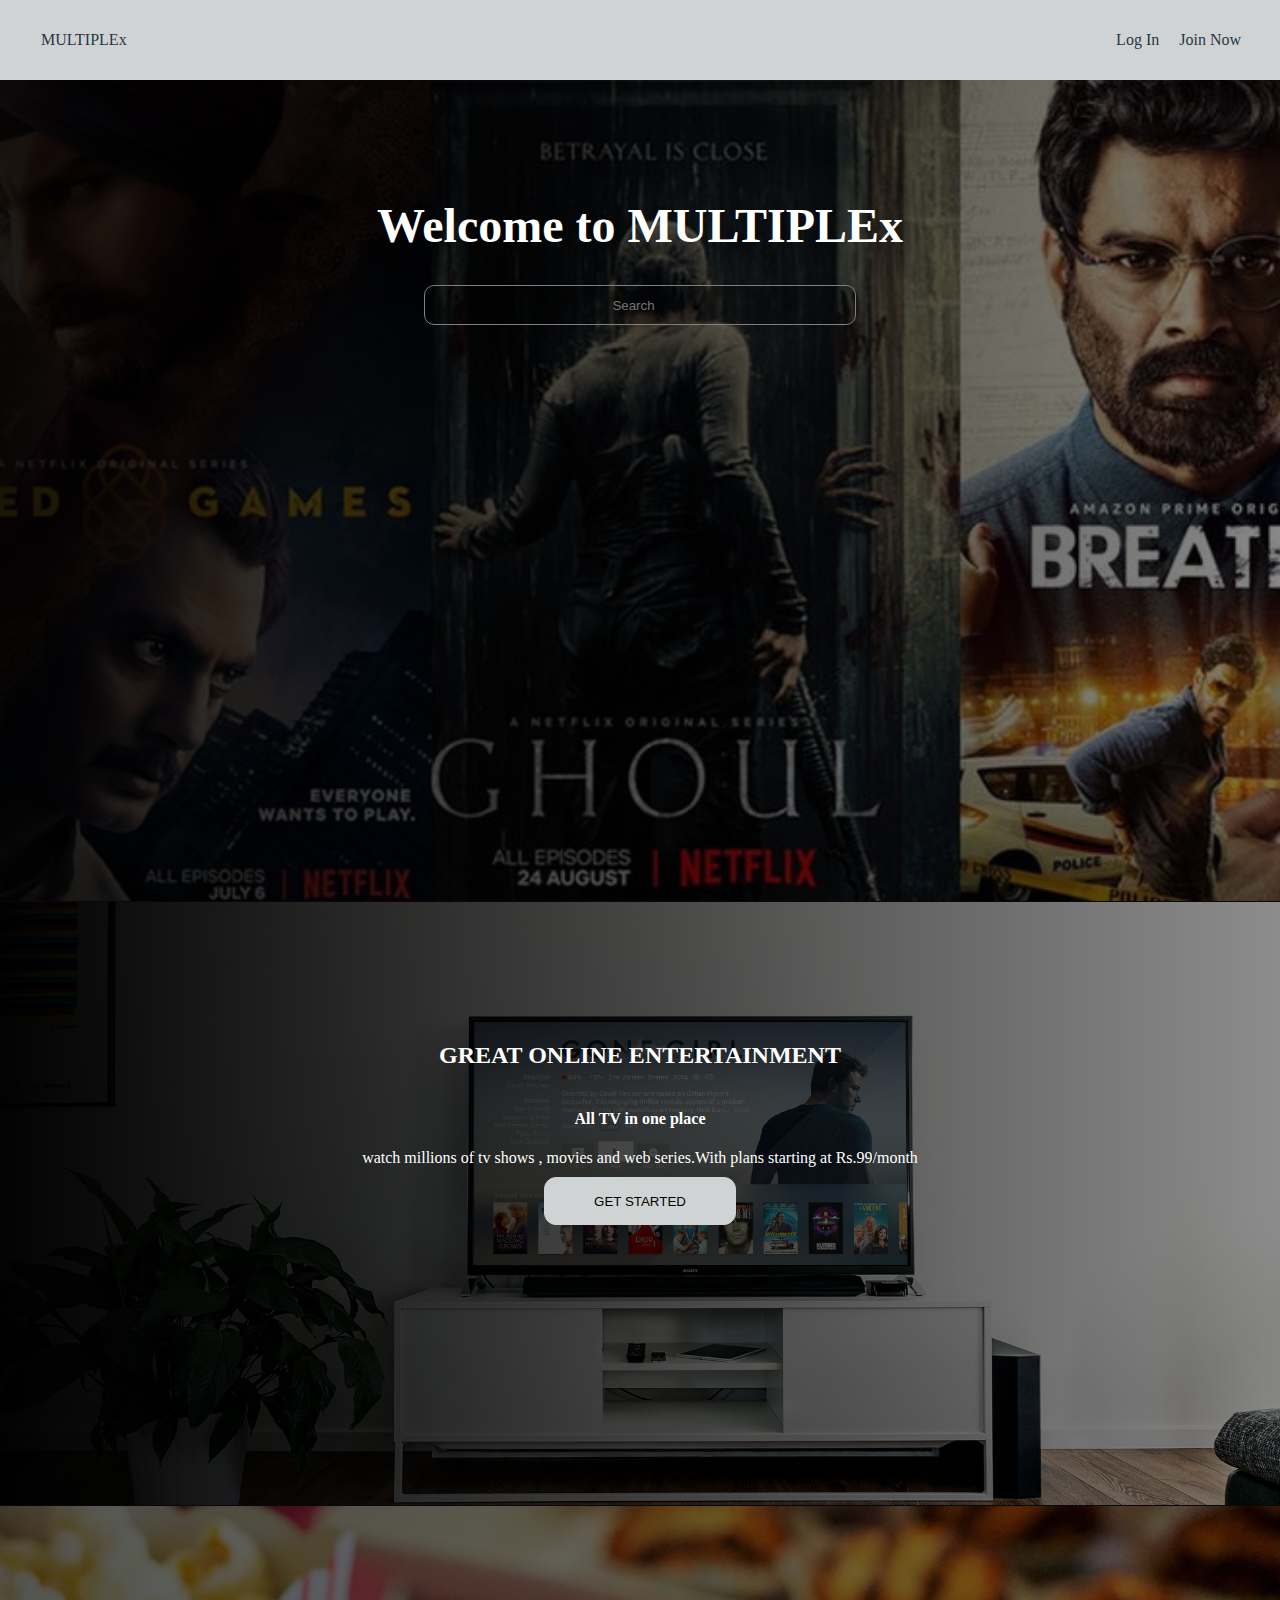
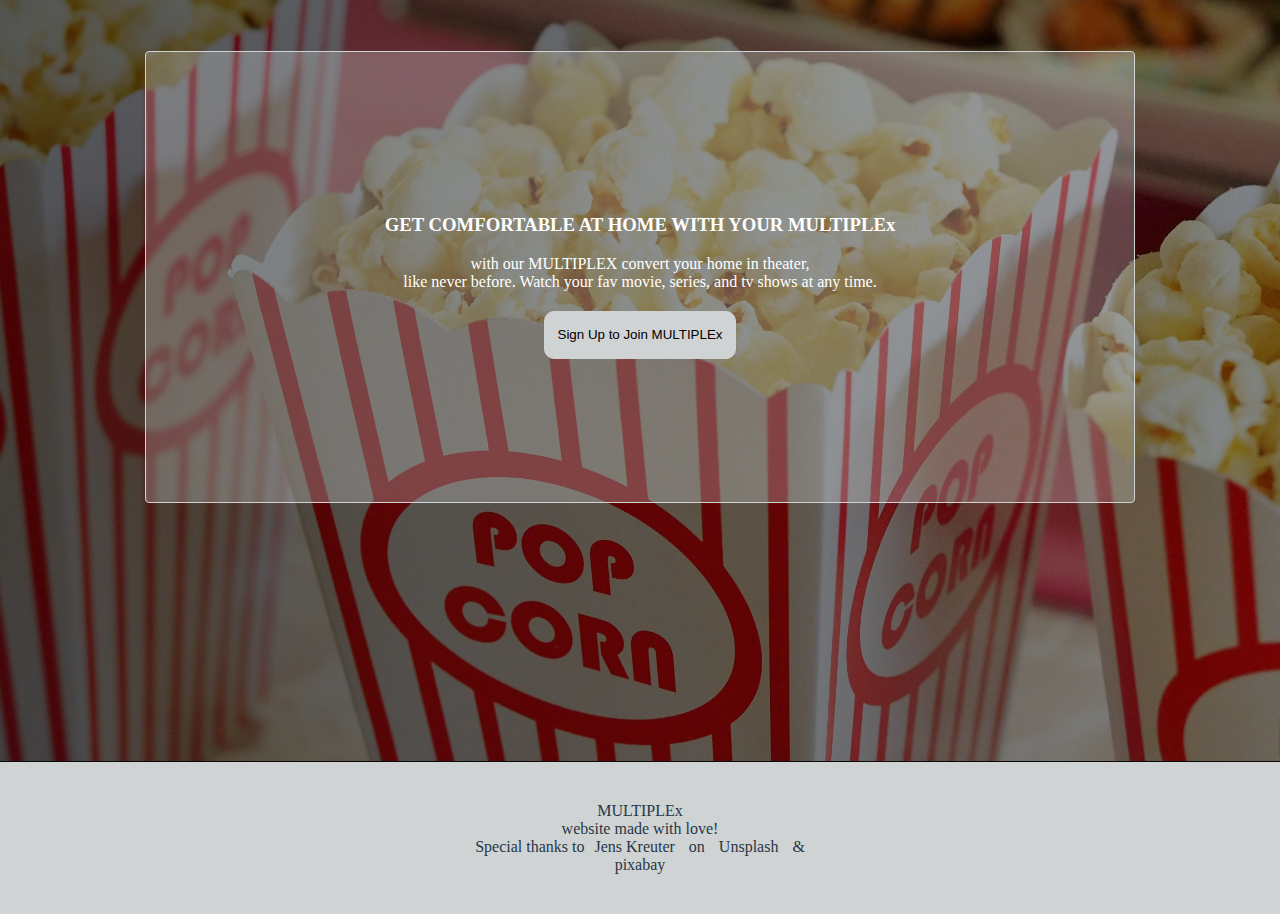
<file: index.html>
<!DOCTYPE html>
<html>
<head>
	<title>multiplex!</title>
	<link rel="stylesheet" type="text/css" href="main-style.css">
</head>
<body>
	<nav class="nav zone sticky">
		<ul class="main">
			<li><a href="index.html">MULTIPLEx</a></li>
			<div class="left"></div>
			<li><a href="join-now.html">Log In</a></li>
			<li><a href="register.html">Join Now</a></li>
		</ul>
	</nav>
	<div class="container zone">
			<h1 class="content-text">Welcome to MULTIPLEx</h1>
		<div class="content">
		<input type="search" placeholder="Search" class="search-bar">
		</div>
	</div>
	<div class="banner zone">
			<h2 class="entertainment">Great Online Entertainment</h2>
		<div class="show">
			<h4>All TV in one place</h4>
		</div>
		<p> watch millions of tv shows , movies and web series.With plans starting at Rs.99/month</p>
		<div class="start-btn">
			<button class="get-btn">Get Started</button>
		</div>
	</div>
	<div class="poster zone">
		<div class="white-space">
			<div class="white">
			<h3>GET COMFORTABLE AT HOME
			WITH YOUR MULTIPLEx</h3>
			<p>with our MULTIPLEX convert your home in theater,</p>
			<p>like never before. Watch your fav movie, series, and tv shows at any time.</p>
			<div class="signup-join-btn">
			<button class="signup-btn">Sign Up to Join MULTIPLEx</button>
			</div>
		</div>
		</div>
	</div>
	<footer class="footer zone">MULTIPLEx<br>
		website made with love!<br>
		Special thanks to<a href="https://unsplash.com/@jenskreuter?utm_source=unsplash&amp;utm_medium=referral&amp;utm_content=creditCopyText">Jens Kreuter</a> on <a href="https://unsplash.com/s/photos/watching-movie-at-home?utm_source=unsplash&amp;utm_medium=referral&amp;utm_content=creditCopyText">Unsplash</a> & <br>
		<a href="https://www.pexels.com/">pixabay</a><br>
	</footer>
</body>
</html>
</file>
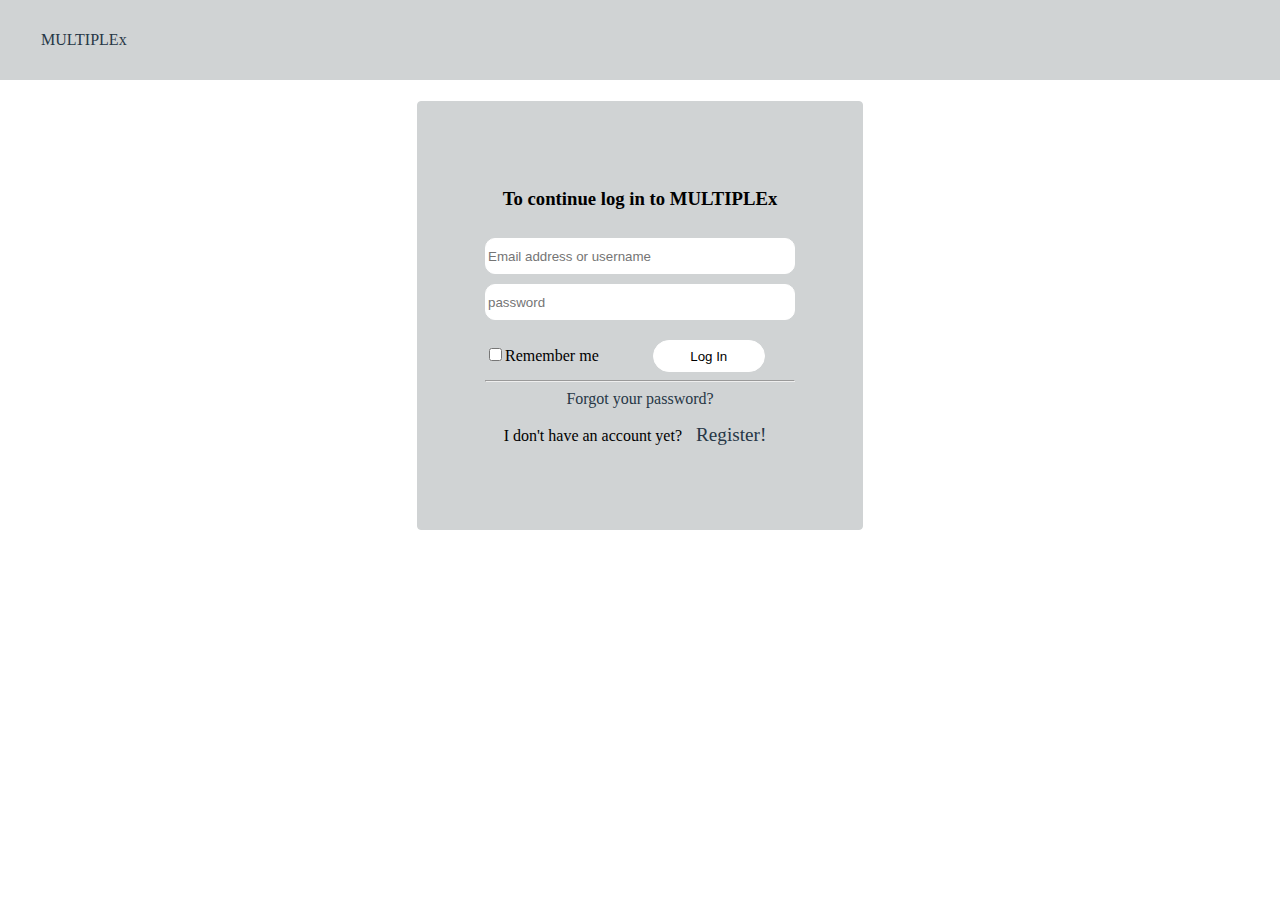
<file: join-now.html>
<!DOCTYPE html>
<html>
<head>
	<title>Join Now!</title>
	<link rel="stylesheet" type="text/css" href="join-now-style.css">
</head>
<body>
		<nav class="nav box">
		<ul class="main">
			<li><a href="index.html">MULTIPLEx</a></li>
		</ul>
	</nav>
	</nav>
	<div class="box">
		<div class="form">
		<form class="join">
			<h3>To continue log in to MULTIPLEx</h3>
			<input type="email" placeholder="Email address or username" class="td"><br>
			<input type="password" placeholder="password" required class="td"><br>
			<input type="checkbox">Remember me
			<input type="submit" value="Log In" class="tds">
			<hr>
			<div class="forgot-pass">
			<a href="forgot.html">Forgot your password?</a>
		</div>
			<p>I don't have an account yet?
				<a href="register.html" class="register">Register!</a>
			</p>
		</form>
		</div>
	</div>
</body>
</html>
</file>
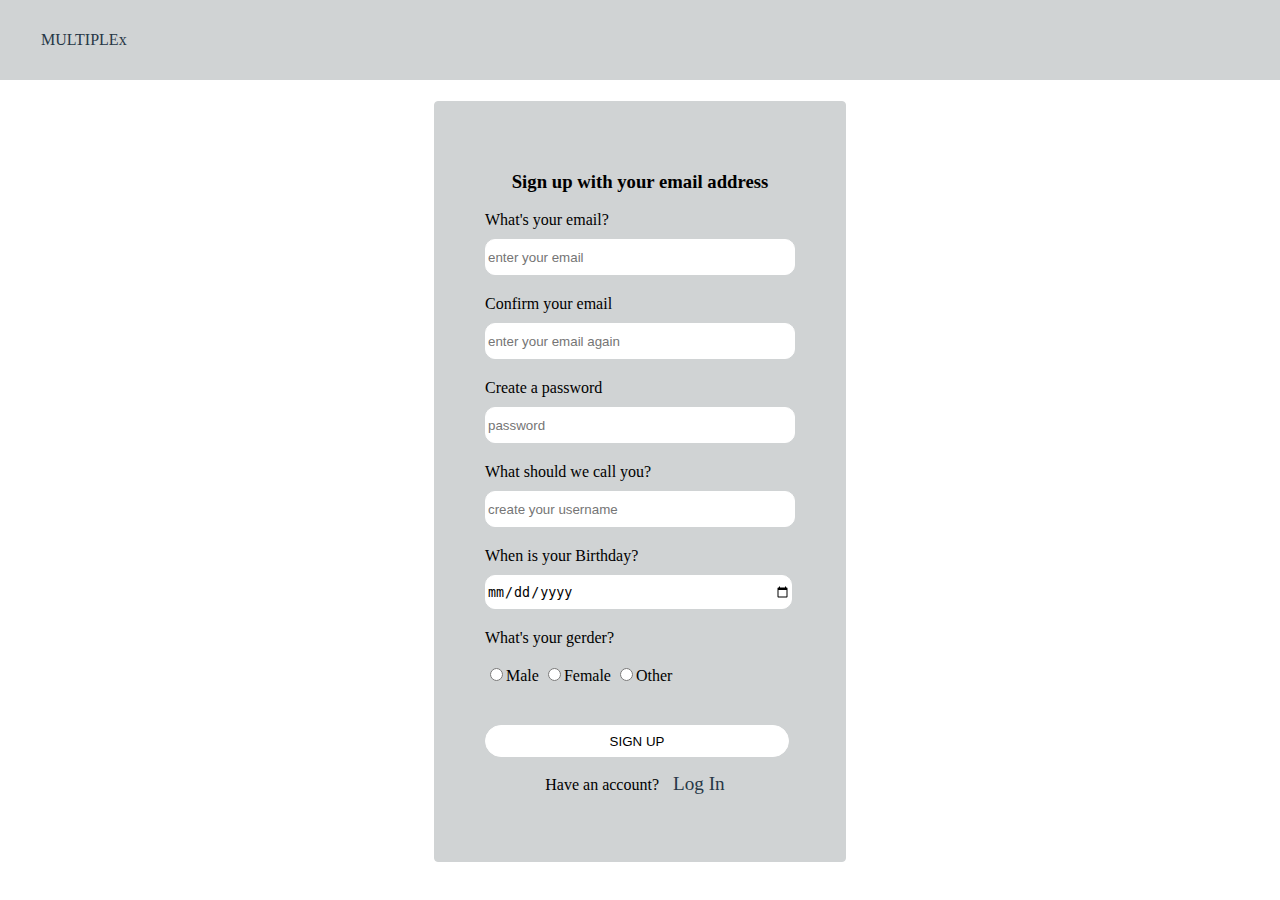
<file: register.html>
<!DOCTYPE html>
<html>
<head>
	<title>Join Now!</title>
	<link rel="stylesheet" type="text/css" href="register-style.css">
</head>
<body>
		<nav class="nav box">
		<ul class="main">
			<li><a href="index.html">MULTIPLEx</a></li>
		</ul>
	</nav>
	</nav>
	<div class="box">
		<div class="form">
		<form class="join">
			<h3>Sign up with your email address</h3>
			What's your email?<br>
			<input type="email" placeholder="enter your email" class="td"><br>
			Confirm your email<br>
			<input type="email" placeholder="enter your email again" class="td"><br>
			Create a password<br>
			<input type="password" placeholder="password" required class="td"><br>
			What should we call you?<br>
			<input type="text" placeholder="create your username" class="td"><br>
			When is your Birthday?<br>
			<input type="date" placeholder="DOB" class="td"><br>
			What's your gerder?<br><br>
			<input type="radio" name="gender">Male
			<input type="radio" name="gender">Female
			<input type="radio" name="gender">Other<br>
			<input type="submit" value="sign up" class="register"><br>
			<p>Have an account?
				<a href="join-now.html" class="log">Log In</a>
			</p>
		</form>
		</div>
	</div>
</body>
</html>
</file>
<file: main-style.css>
body {
	margin: auto 0;
	background-color: #D0D3D4;
	/*padding: 0;*/
	/*background-color: #828230;*/
}

.zone {
	/*padding: 20px;
	margin: 20px;
	display: inline-block;*/
	border-top: 0.2px solid #080808 ;
	border
	/*border-radius: 4px;*/
	font-size: 1rem;
}

/* NAVBAR */

.sticky {
	position: fixed;
	top: 0;
	width: 100%;
}

nav {
	background-color: #D0D3D4;
}

.nav {
	border: 1px solid #D0D3D4;
}

.main {
	display: flex;
	list-style: none;
	padding: 30px;
	margin: 0px;
}

.left {
	margin-left: auto;
}

a {
	margin: 10px;
	text-decoration: none;
	color: #273746;
}


/* MAIN 1 */

.container {
	height: 100vh;
	background: linear-gradient(
      95deg, rgba(0, 0, 0, 0.90), 
      rgba(0, 0, 0, 0.45)
    ),

	url(new-series.jpeg) no-repeat center center;
	-webkit-background-size: cover;
	-moz-background-size: cover;
	-o-background-size: cover;
	background-size: cover;
}

.content-text {
	padding-top: 165px;
}

.content {
	display: flex;
	justify-content: center;
	align-items: center;
	/*height: 50vh;*/
}

h1 {
	color: white;
	text-align: center;
	font-size: 3rem;
}

.search-bar {
	width: 27rem;
	height: 2.5rem;
	text-align: center;
	color: white;
	border: 0.5px solid gray;
	border-radius: 10px;
	background: rgba(0, 0, 0, 0.2);
}



/* MAIN 2 */

h2 {
	text-transform: uppercase;
	color: white;
	text-align: center;
}

h4 {
	color: white;
}

p {
	color: white;
	text-align: center;
	margin: auto 0;
}

.banner {
	height: 67vh;
	background: 
	linear-gradient(
      90deg, rgba(0, 0, 0, 0.99), 
      rgba(0, 0, 0, 0.45)
    ),
	url(home-tv.jpg) no-repeat center center;
	-webkit-background-size: cover;
	-moz-background-size: cover;
	-o-background-size: cover;
	background-size: cover;
}

.entertainment {
	padding-top: 120px;
}

.show {
	display: flex;
	align-items: center;
	justify-content: center;
}

.start-btn {
	display: flex;
	align-items: center;
	justify-content: center;
	margin-top: 10px;
}

.get-btn {
	text-transform: uppercase;
	width: 12rem;
	height: 3rem;
	background-color: #D0D3D4;
	border: 1px solid #D0D3D4;
	border-radius: 12px;
}


/* MAIN 3 */

.poster {
	height: 95vh;
	background: 
	linear-gradient(
      90deg, rgba(0, 0, 0, 0.65), 
      rgba(0, 0, 0, 0.45)
    ),
	url(pop-corn.jpg) no-repeat center center;
	-webkit-background-size: cover;
	-moz-background-size: cover;
	-o-background-size: cover;
	background-size: cover;
}

.white-space {
	display: flex;
	align-items: center;
	justify-content: center;
	border: 1px solid #D0D3D4;
	border-radius: 4px;
	background-color: rgba(208, 211, 212, 0.3);
	height: 50vh;
	margin: 145px;
}

@media only screen and (max-width: 600px){
	.white-space {
		height: 50vh;
		margin-top: 100px;
		margin-left: 80px;
		margin-right: 50px;
		
	}

	/*.white {
		height: 10vh;
		margin: 100px;
	}*/

	h3,p {
	text-align: center;
	color: white;
	font-size: 0.70rem;
	}

	.signup-btn {
		border: 1px solid #D0D3D4;
		background-color: #D0D3D4;
		border-radius: 10px;
		width: 1em;
		height: 0.7em;
	}

}

/*.white {
	border: 1px solid black;
	border-radius: 10px 0 10px 0;
	height: 20vh;
	padding: 50px;
}*/

h3,p {
	text-align: center;
	color: white;
}

.signup-join-btn {
	display: flex;
	align-items: center;
	justify-content: center;
	margin-top: 20px;
}

.signup-btn {
	width: 12rem;
	height: 3rem;
	border: 1px solid #D0D3D4;
	background-color: #D0D3D4;
	border-radius: 10px;
}


/* FOOTER */

footer {
	text-align: center;
	padding: 40px;
	background-color: #D0D3D4;
	color: #273746;
}
</file>
<file: join-now-style.css>
body {
	margin: auto 0;
}

.box {
/*	padding: 20px;
	margin: 20px;
	display: inline-block;*/
	border: 1px solid white;
	/*border-radius: 4px;*/
}

/* NAVBAR */

nav {
	background-color: #D0D3D4;
}

.nav {
	border: 1px solid #D0D3D4;
}

.main {
	display: flex;
	list-style: none;
	padding: 30px;
	margin: 0px;
}

.left {
	margin-left: auto;
}

a {
	margin: 10px;
	text-decoration: none;
	color: #273746;
}

.form {
	display: flex;
	align-items: center;
	justify-content: center;
	margin-top: 20px;
}

h3 {
	text-align: center;
}

.join {
	border: 1px solid #D0D3D4;
	border-radius: 4px;
	background-color: #D0D3D4;
	padding: 67px;
}

.td {
	width: 19rem;
	height: 2rem;
	margin-top: 10px;
	border-radius: 10px;
	border-color: white;
	background-color: white;
	border: 1px solid white;
}

.tds {
	width: 7rem;
	height: 2rem;
	border-radius: 17px;
	border-color: white;
	border: 1px solid white;
	background-color: white;
	margin-top: 20px;
	margin-left: 50px;
}

.forgot-pass {
	text-align: center;
}

.register {
	font-size: 1.2rem;
}

p {
	text-align: center;
}
</file>
<file: register-style.css>
body {
	margin: auto 0;
}

.box {
/*	padding: 20px;
	margin: 20px;
	display: inline-block;*/
	border: 1px solid white;
	/*border-radius: 4px;*/
}

/* NAVBAR */

nav {
	background-color: #D0D3D4;
}

.nav {
	border: 1px solid #D0D3D4;
}

.main {
	display: flex;
	list-style: none;
	padding: 30px;
	margin: 0px;
}

.left {
	margin-left: auto;
}

a {
	margin: 10px;
	text-decoration: none;
	color: #273746;
}

.form {
	display: flex;
	align-items: center;
	justify-content: center;
	margin-top: 20px;
}

h3 {
	text-align: center;
}

.join {
	border: 1px solid #D0D3D4;
	border-radius: 4px;
	background-color: #D0D3D4;
	padding: 50px;
}

.td {
	width: 19rem;
	height: 2rem;
	border-radius: 10px;
	border-color: white;
	background-color: white;
	border: 1px solid white;
	margin-top: 10px;
	margin-bottom: 20px;
}

.register {
	width: 19rem;
	height: 2rem;
	margin-top: 40px;
	border-radius: 17px;
	border: 1px solid white;
	border-color: white;
	background-color: white;
	text-transform: uppercase;
}

.log {
	font-size: 1.2rem;
}

p {
	text-align: center;
}
</file>
